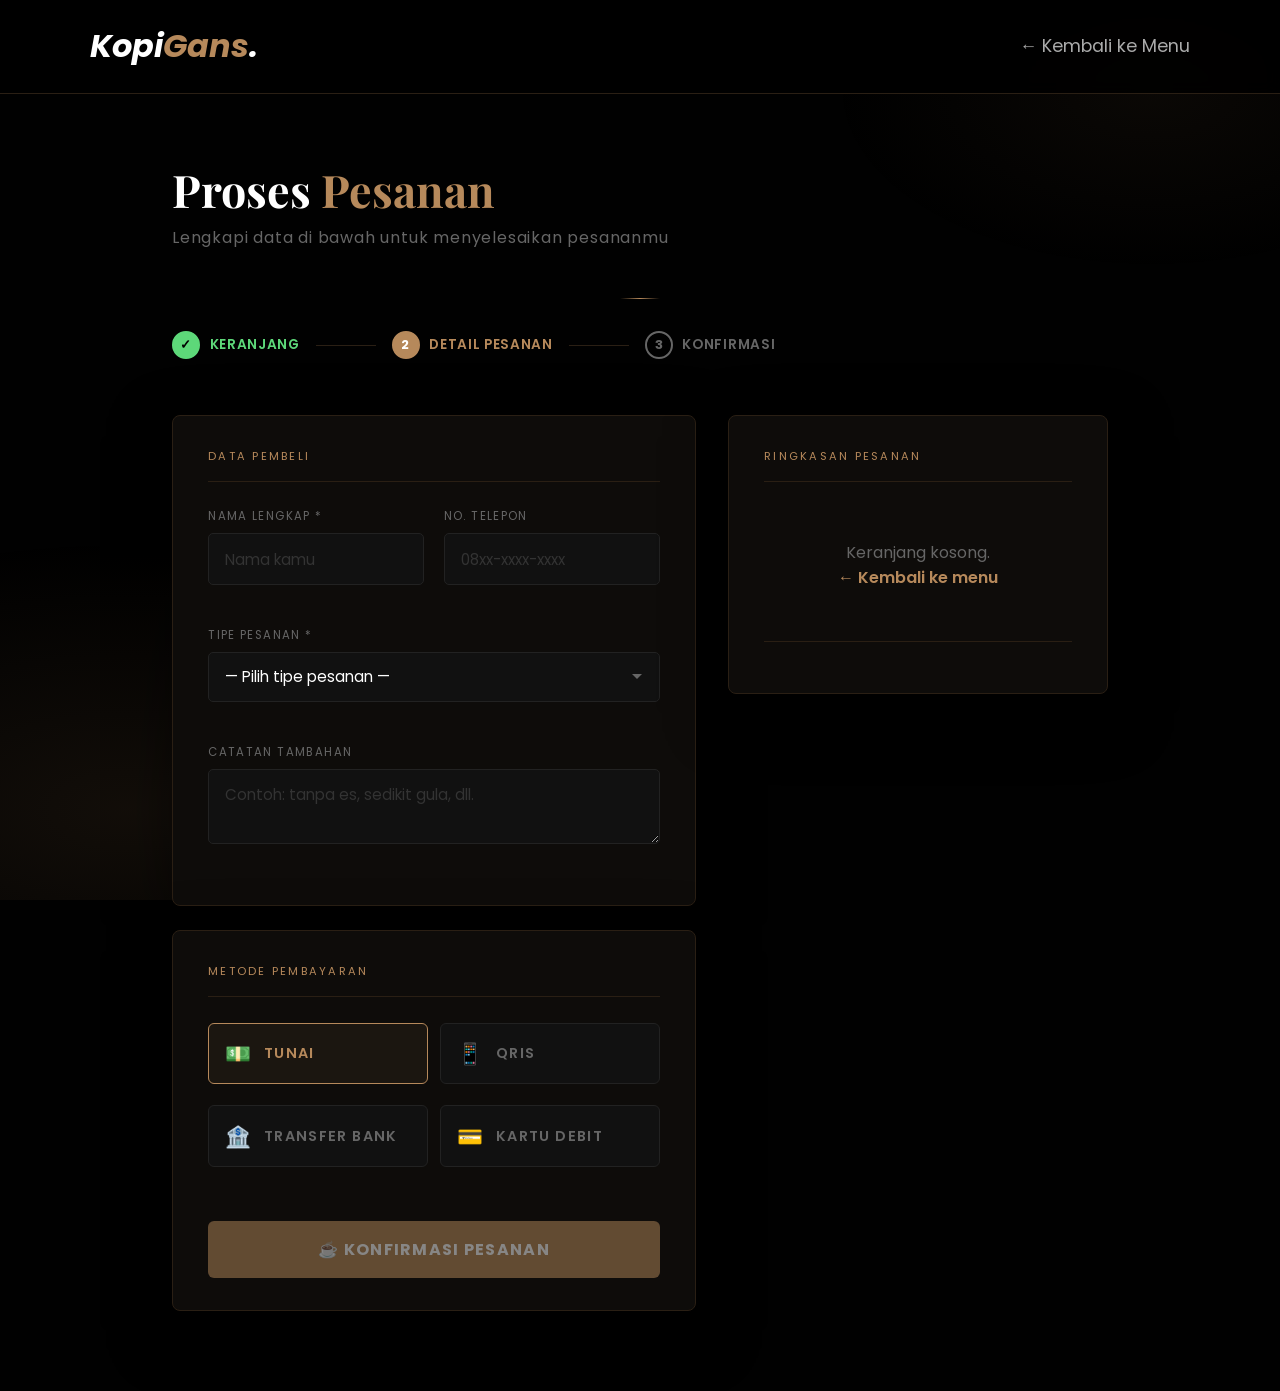
<file: NEW ADMIN/checkout.html>
<!doctype html>
<html lang="id">
  <head>
    <meta charset="UTF-8" />
    <meta name="viewport" content="width=device-width, initial-scale=1.0" />
    <title>Proses Pesanan — Kopi Gans</title>
    <link
      href="https://fonts.googleapis.com/css2?family=Playfair+Display:ital,wght@0,700;1,400&family=Poppins:wght@300;400;600;700&display=swap"
      rel="stylesheet"
    />
    <style>
      :root {
        --primary: #b6895b;
        --primary-dark: #8c6540;
        --bg: #010101;
        --card-bg: #0e0c0a;
        --border: #2a1f14;
        --text-muted: #666;
        --text-dim: #aaa;
      }

      * {
        margin: 0;
        padding: 0;
        box-sizing: border-box;
        outline: none;
        border: none;
        text-decoration: none;
      }
      html {
        scroll-behavior: smooth;
      }

      body {
        font-family: "Poppins", sans-serif;
        background-color: var(--bg);
        color: #fff;
        min-height: 100vh;
      }

      /* Atmospheric bg */
      body::before {
        content: "";
        position: fixed;
        inset: 0;
        background:
          radial-gradient(
            ellipse 70% 50% at 10% 90%,
            rgba(182, 137, 91, 0.1) 0%,
            transparent 60%
          ),
          radial-gradient(
            ellipse 50% 40% at 90% 10%,
            rgba(182, 137, 91, 0.06) 0%,
            transparent 50%
          );
        pointer-events: none;
        z-index: 0;
      }

      /* ── Navbar ── */
      .navbar {
        display: flex;
        justify-content: space-between;
        align-items: center;
        padding: 1.4rem 7%;
        background-color: rgba(1, 1, 1, 0.85);
        border-bottom: 1px solid var(--border);
        position: fixed;
        top: 0;
        left: 0;
        right: 0;
        z-index: 999;
        backdrop-filter: blur(8px);
      }

      .navbar-logo {
        font-size: 2rem;
        font-weight: 700;
        color: #fff;
        font-style: italic;
      }

      .navbar-logo span {
        color: var(--primary);
      }

      .back-link {
        display: flex;
        align-items: center;
        gap: 0.5rem;
        color: var(--text-dim);
        font-size: 1.1rem;
        transition: color 0.2s;
      }

      .back-link:hover {
        color: var(--primary);
      }

      /* ── Layout ── */
      .page-wrap {
        position: relative;
        z-index: 1;
        max-width: 1000px;
        margin: 0 auto;
        padding: 10rem 2rem 5rem;
      }

      .page-title {
        font-family: "Playfair Display", serif;
        font-size: 2.8rem;
        font-weight: 700;
        margin-bottom: 0.4rem;
      }

      .page-title span {
        color: var(--primary);
      }

      .page-subtitle {
        color: var(--text-muted);
        font-size: 1rem;
        margin-bottom: 3rem;
        letter-spacing: 0.05em;
      }

      /* Steps indicator */
      .steps {
        display: flex;
        align-items: center;
        gap: 0;
        margin-bottom: 3.5rem;
      }

      .step {
        display: flex;
        align-items: center;
        gap: 0.6rem;
        font-size: 0.85rem;
        font-weight: 600;
        letter-spacing: 0.05em;
        text-transform: uppercase;
        color: var(--text-muted);
      }

      .step.active {
        color: var(--primary);
      }
      .step.done {
        color: #5dd879;
      }

      .step-num {
        width: 28px;
        height: 28px;
        border-radius: 50%;
        border: 2px solid currentColor;
        display: flex;
        align-items: center;
        justify-content: center;
        font-size: 0.8rem;
        font-weight: 700;
        flex-shrink: 0;
      }

      .step.done .step-num {
        background: #5dd879;
        border-color: #5dd879;
        color: #000;
      }

      .step.active .step-num {
        background: var(--primary);
        border-color: var(--primary);
        color: #fff;
      }

      .step-line {
        flex: 1;
        height: 1px;
        background: var(--border);
        margin: 0 1rem;
        max-width: 60px;
      }

      /* ── Grid layout ── */
      .checkout-grid {
        display: grid;
        grid-template-columns: 1fr 380px;
        gap: 2rem;
        align-items: start;
      }

      @media (max-width: 768px) {
        .checkout-grid {
          grid-template-columns: 1fr;
        }
      }

      /* ── Card ── */
      .card {
        background: var(--card-bg);
        border: 1px solid var(--border);
        border-radius: 8px;
        padding: 2rem 2.2rem;
        box-shadow: 0 20px 60px rgba(0, 0, 0, 0.5);
      }

      .card-title {
        font-size: 0.7rem;
        letter-spacing: 0.2em;
        text-transform: uppercase;
        color: var(--primary);
        margin-bottom: 1.6rem;
        padding-bottom: 1rem;
        border-bottom: 1px solid var(--border);
      }

      /* ── Form ── */
      .form-row {
        display: grid;
        grid-template-columns: 1fr 1fr;
        gap: 1.2rem;
      }

      @media (max-width: 500px) {
        .form-row {
          grid-template-columns: 1fr;
        }
      }

      .form-group {
        margin-bottom: 1.4rem;
      }

      .form-group.full {
        grid-column: 1 / -1;
      }

      label {
        display: block;
        font-size: 0.72rem;
        letter-spacing: 0.12em;
        text-transform: uppercase;
        color: var(--text-muted);
        margin-bottom: 0.5rem;
      }

      input[type="text"],
      input[type="tel"],
      textarea,
      select {
        width: 100%;
        padding: 0.85rem 1rem;
        background: #111;
        border: 1px solid #222;
        border-radius: 5px;
        color: #fff;
        font-family: "Poppins", sans-serif;
        font-size: 0.95rem;
        transition:
          border-color 0.2s,
          box-shadow 0.2s;
        appearance: none;
      }

      input:focus,
      textarea:focus,
      select:focus {
        border-color: var(--primary);
        box-shadow: 0 0 0 3px rgba(182, 137, 91, 0.1);
      }

      input::placeholder,
      textarea::placeholder {
        color: #333;
      }

      textarea {
        resize: vertical;
        min-height: 80px;
      }

      select {
        background-image: url("data:image/svg+xml,%3Csvg xmlns='http://www.w3.org/2000/svg' width='12' height='12' viewBox='0 0 12 12'%3E%3Cpath fill='%23666' d='M6 8L1 3h10z'/%3E%3C/svg%3E");
        background-repeat: no-repeat;
        background-position: right 1rem center;
        padding-right: 2.5rem;
        cursor: pointer;
      }

      select option {
        background: #111;
      }

      /* ── Metode pembayaran ── */
      .payment-options {
        display: grid;
        grid-template-columns: 1fr 1fr;
        gap: 0.8rem;
        margin-bottom: 1.4rem;
      }

      .pay-opt {
        position: relative;
        cursor: pointer;
      }

      .pay-opt input[type="radio"] {
        position: absolute;
        opacity: 0;
        width: 0;
        height: 0;
      }

      .pay-opt-label {
        display: flex;
        align-items: center;
        gap: 0.7rem;
        padding: 0.9rem 1rem;
        background: #111;
        border: 1px solid #222;
        border-radius: 6px;
        cursor: pointer;
        transition:
          border-color 0.2s,
          background 0.2s;
        font-size: 0.9rem;
        font-weight: 600;
      }

      .pay-opt-label .pay-icon {
        font-size: 1.3rem;
      }

      .pay-opt input:checked + .pay-opt-label {
        border-color: var(--primary);
        background: rgba(182, 137, 91, 0.08);
        color: var(--primary);
      }

      .pay-opt-label:hover {
        border-color: var(--primary);
      }

      /* ── Order Summary (kanan) ── */
      .order-items {
        max-height: 320px;
        overflow-y: auto;
        scrollbar-width: thin;
        scrollbar-color: var(--border) transparent;
      }

      .order-item {
        display: flex;
        align-items: center;
        gap: 1rem;
        padding: 0.85rem 0;
        border-bottom: 1px solid var(--border);
      }

      .order-item:last-child {
        border-bottom: none;
      }

      .order-item img {
        width: 48px;
        height: 48px;
        border-radius: 50%;
        object-fit: cover;
        flex-shrink: 0;
        border: 1px solid var(--border);
      }

      .order-item-info {
        flex: 1;
        min-width: 0;
      }

      .order-item-name {
        font-size: 0.9rem;
        font-weight: 600;
        color: #fff;
        white-space: nowrap;
        overflow: hidden;
        text-overflow: ellipsis;
      }

      .order-item-qty {
        font-size: 0.78rem;
        color: var(--text-muted);
        margin-top: 0.15rem;
      }

      .order-item-price {
        font-size: 0.9rem;
        font-weight: 600;
        color: var(--primary);
        flex-shrink: 0;
      }

      /* Empty cart state */
      .empty-cart {
        text-align: center;
        padding: 2rem;
        color: var(--text-muted);
      }

      .empty-cart a {
        color: var(--primary);
        font-weight: 600;
      }

      /* ── Totals ── */
      .order-totals {
        margin-top: 1.2rem;
        padding-top: 1.2rem;
        border-top: 1px solid var(--border);
      }

      .total-row {
        display: flex;
        justify-content: space-between;
        align-items: center;
        margin-bottom: 0.6rem;
        font-size: 0.9rem;
        color: var(--text-dim);
      }

      .total-row.grand {
        margin-top: 0.8rem;
        padding-top: 0.8rem;
        border-top: 1px solid var(--border);
        font-size: 1.05rem;
        font-weight: 700;
        color: #fff;
      }

      .total-row.grand span:last-child {
        color: var(--primary);
      }

      /* ── Submit btn ── */
      .btn-submit {
        width: 100%;
        padding: 1rem;
        margin-top: 1.5rem;
        background: var(--primary);
        color: #fff;
        font-family: "Poppins", sans-serif;
        font-size: 1rem;
        font-weight: 700;
        letter-spacing: 0.08em;
        text-transform: uppercase;
        border-radius: 6px;
        cursor: pointer;
        transition:
          background 0.2s,
          transform 0.1s;
        position: relative;
      }

      .btn-submit:hover {
        background: var(--primary-dark);
      }
      .btn-submit:active {
        transform: scale(0.98);
      }
      .btn-submit:disabled {
        opacity: 0.5;
        cursor: not-allowed;
      }

      .btn-submit .spinner {
        display: none;
        width: 18px;
        height: 18px;
        border: 2px solid rgba(255, 255, 255, 0.3);
        border-top-color: #fff;
        border-radius: 50%;
        animation: spin 0.6s linear infinite;
        margin: 0 auto;
      }

      @keyframes spin {
        to {
          transform: rotate(360deg);
        }
      }
      .btn-submit.loading .btn-text {
        display: none;
      }
      .btn-submit.loading .spinner {
        display: block;
      }

      /* ── Error msg ── */
      .form-error {
        display: none;
        background: #1e0a0a;
        border: 1px solid #5c1a1a;
        color: #f08080;
        font-size: 0.82rem;
        padding: 0.7rem 1rem;
        border-radius: 5px;
        margin-top: 1rem;
      }

      .form-error.show {
        display: block;
      }

      /* ── SUCCESS SCREEN ── */
      #success-screen {
        display: none;
        position: fixed;
        inset: 0;
        background: var(--bg);
        z-index: 9999;
        align-items: center;
        justify-content: center;
        flex-direction: column;
        text-align: center;
        padding: 2rem;
      }

      #success-screen.show {
        display: flex;
      }

      .success-icon {
        font-size: 5rem;
        margin-bottom: 1.5rem;
        animation: popIn 0.5s cubic-bezier(0.16, 1, 0.3, 1) both;
      }

      @keyframes popIn {
        from {
          transform: scale(0.3);
          opacity: 0;
        }
        to {
          transform: scale(1);
          opacity: 1;
        }
      }

      .success-title {
        font-family: "Playfair Display", serif;
        font-size: 2.5rem;
        font-weight: 700;
        margin-bottom: 0.5rem;
        animation: fadeUp 0.5s 0.15s cubic-bezier(0.16, 1, 0.3, 1) both;
      }

      .success-title span {
        color: var(--primary);
      }

      .receipt-panel {
        width: min(540px, 100%);
        background: #fff;
        color: #111;
        border-radius: 1.25rem;
        padding: 2rem;
        text-align: left;
        box-shadow: 0 30px 80px rgba(0, 0, 0, 0.2);
      }

      .receipt-title {
        font-size: 2rem;
        font-weight: 800;
        letter-spacing: 0.2em;
        text-transform: uppercase;
        margin-bottom: 0.25rem;
      }

      .receipt-subtitle {
        font-size: 0.95rem;
        color: #555;
        margin-bottom: 1.4rem;
      }

      .receipt-meta {
        display: grid;
        grid-template-columns: repeat(2, minmax(0, 1fr));
        gap: 0.75rem 1.5rem;
        margin-bottom: 1.5rem;
      }

      .receipt-meta span {
        color: #555;
      }

      .receipt-item,
      .line {
        display: flex;
        justify-content: space-between;
        align-items: center;
        gap: 1rem;
      }

      .receipt-item {
        border-bottom: 1px dashed #ddd;
        padding: 0.75rem 0;
        color: #222;
      }

      .receipt-item:last-child {
        border-bottom: none;
      }

      .receipt-summary {
        margin-top: 1rem;
        border-top: 1px solid #eee;
        padding-top: 1rem;
      }

      .line.total {
        font-weight: 700;
        font-size: 1.05rem;
      }

      .receipt-note {
        margin-top: 1.4rem;
        font-size: 0.95rem;
        color: #555;
      }

      .btn-print {
        padding: 0.85rem 1.8rem;
        background: #222;
        color: #fff;
        font-family: "Poppins", sans-serif;
        font-size: 0.95rem;
        font-weight: 600;
        border-radius: 6px;
        cursor: pointer;
        border: none;
        transition: background 0.2s;
      }

      .btn-print:hover {
        background: #111;
      }

      @media print {
        body * {
          visibility: hidden;
        }

        #success-screen,
        #success-screen * {
          visibility: visible;
        }

        #success-screen {
          position: static;
          background: #fff;
          padding: 0;
        }

        .success-actions {
          display: none;
        }

        .receipt-panel {
          box-shadow: none;
          width: 100%;
          border-radius: 0;
          padding: 0;
        }
      }

      .success-actions {
        display: flex;
        gap: 1rem;
        margin-top: 2.5rem;
        animation: fadeUp 0.5s 0.4s cubic-bezier(0.16, 1, 0.3, 1) both;
      }

      .btn-home {
        padding: 0.85rem 2.2rem;
        background: var(--primary);
        color: #fff;
        font-family: "Poppins", sans-serif;
        font-size: 0.95rem;
        font-weight: 600;
        border-radius: 6px;
        cursor: pointer;
        transition: background 0.2s;
        border: none;
      }

      .btn-home:hover {
        background: var(--primary-dark);
      }

      @keyframes fadeUp {
        from {
          opacity: 0;
          transform: translateY(16px);
        }
        to {
          opacity: 1;
          transform: translateY(0);
        }
      }

      /* ── Divider ── */
      .ornament {
        width: 40px;
        height: 1px;
        background: linear-gradient(
          90deg,
          transparent,
          var(--primary),
          transparent
        );
        margin: 1rem auto 2rem;
      }
    </style>
  </head>
  <body>
    <!-- Navbar -->
    <nav class="navbar">
      <a href="index.html" class="navbar-logo">Kopi<span>Gans</span>.</a>
      <a href="index.html" class="back-link">← Kembali ke Menu</a>
    </nav>

    <!-- Main -->
    <div class="page-wrap">
      <h1 class="page-title">Proses <span>Pesanan</span></h1>
      <p class="page-subtitle">
        Lengkapi data di bawah untuk menyelesaikan pesananmu
      </p>
      <div class="ornament"></div>

      <!-- Steps -->
      <div class="steps">
        <div class="step done" id="step1">
          <div class="step-num">✓</div>
          <span>Keranjang</span>
        </div>
        <div class="step-line"></div>
        <div class="step active" id="step2">
          <div class="step-num">2</div>
          <span>Detail Pesanan</span>
        </div>
        <div class="step-line"></div>
        <div class="step" id="step3">
          <div class="step-num">3</div>
          <span>Konfirmasi</span>
        </div>
      </div>

      <!-- Grid -->
      <div class="checkout-grid">
        <!-- KIRI: Form -->
        <div>
          <!-- Data Pembeli -->
          <div class="card" style="margin-bottom: 1.5rem">
            <p class="card-title">Data Pembeli</p>
            <div class="form-row">
              <div class="form-group">
                <label for="nama">Nama Lengkap *</label>
                <input type="text" id="nama" placeholder="Nama kamu" />
              </div>
              <div class="form-group">
                <label for="telepon">No. Telepon</label>
                <input type="tel" id="telepon" placeholder="08xx-xxxx-xxxx" />
              </div>
              <div class="form-group full">
                <label for="tipe-pesanan">Tipe Pesanan *</label>
                <select id="tipe-pesanan">
                  <option value="">— Pilih tipe pesanan —</option>
                  <option value="dine-in">Minum di Tempat</option>
                  <option value="takeaway">Bawa Pulang</option>
                </select>
              </div>
              <div
                class="form-group full"
                id="meja-group"
                style="display: none"
              >
                <label for="meja">Nomor Meja</label>
                <input type="text" id="meja" placeholder="Contoh: Meja 5" />
              </div>
              <div class="form-group full">
                <label for="catatan">Catatan Tambahan</label>
                <textarea
                  id="catatan"
                  placeholder="Contoh: tanpa es, sedikit gula, dll."
                  style="min-height: 60px"
                ></textarea>
              </div>
            </div>
          </div>

          <!-- Metode Pembayaran -->
          <div class="card">
            <p class="card-title">Metode Pembayaran</p>
            <div class="payment-options">
              <label class="pay-opt">
                <input type="radio" name="payment" value="cash" checked />
                <span class="pay-opt-label"
                  ><span class="pay-icon">💵</span> Tunai</span
                >
              </label>
              <label class="pay-opt">
                <input type="radio" name="payment" value="qris" />
                <span class="pay-opt-label"
                  ><span class="pay-icon">📱</span> QRIS</span
                >
              </label>
              <label class="pay-opt">
                <input type="radio" name="payment" value="transfer" />
                <span class="pay-opt-label"
                  ><span class="pay-icon">🏦</span> Transfer Bank</span
                >
              </label>
              <label class="pay-opt">
                <input type="radio" name="payment" value="debit" />
                <span class="pay-opt-label"
                  ><span class="pay-icon">💳</span> Kartu Debit</span
                >
              </label>
            </div>

            <div class="form-error" id="form-error">
              Mohon lengkapi semua field yang wajib diisi.
            </div>

            <button class="btn-submit" id="btn-submit" onclick="submitOrder()">
              <span class="btn-text">☕ Konfirmasi Pesanan</span>
              <div class="spinner"></div>
            </button>
          </div>
        </div>

        <!-- KANAN: Ringkasan Pesanan -->
        <div class="card" id="order-summary">
          <p class="card-title">Ringkasan Pesanan</p>

          <div class="order-items" id="order-items-list">
            <!-- Diisi JS -->
          </div>

          <div class="order-totals" id="order-totals">
            <!-- Diisi JS -->
          </div>
        </div>
      </div>
    </div>

    <!-- SUCCESS SCREEN -->
    <div id="success-screen">
      <div class="receipt-panel">
        <div class="receipt-title">KOPI GANS</div>
        <div class="receipt-subtitle">Koleksi Kopi Kualitas Unggulan</div>

        <div class="receipt-meta">
          <div>
            <span>Pelanggan:</span>
            <strong id="receipt-name"></strong>
          </div>
          <div>
            <span>Tipe Pesanan:</span>
            <strong id="receipt-type"></strong>
          </div>
          <div>
            <span>Tanggal:</span>
            <strong id="receipt-date"></strong>
          </div>
          <div>
            <span>No. Pesanan:</span>
            <strong id="receipt-order-id"></strong>
          </div>
        </div>

        <div class="receipt-items" id="receipt-items"></div>
        <div class="receipt-summary" id="receipt-summary"></div>
        <div class="receipt-note" id="receipt-note"></div>
      </div>

      <div class="success-actions">
        <button class="btn-home" onclick="goHome()">Keluar</button>
      </div>
    </div>

    <script>
      // ── Format Rupiah ──
      const rupiah = (n) =>
        new Intl.NumberFormat("id-ID", {
          style: "currency",
          currency: "IDR",
          minimumFractionDigits: 0,
        }).format(n);

      // ── Ambil cart dari sessionStorage ──
      let cartItems = [];
      try {
        const raw = sessionStorage.getItem("kopi_gans_checkout_cart");
        if (raw) cartItems = JSON.parse(raw);
      } catch (e) {}

      // ── Render ringkasan pesanan ──
      function renderSummary() {
        const listEl = document.getElementById("order-items-list");
        const totalsEl = document.getElementById("order-totals");

        if (!cartItems.length) {
          listEl.innerHTML = `<div class="empty-cart">Keranjang kosong.<br><a href="index.html">← Kembali ke menu</a></div>`;
          totalsEl.innerHTML = "";
          document.getElementById("btn-submit").disabled = true;
          return;
        }

        listEl.innerHTML = cartItems
          .map((item) => {
            const stock = Number(window.stock?.[item.id] ?? 10);
            const slugify = (value) =>
              String(value || "")
                .toLowerCase()
                .replace(/&/g, " and ")
                .replace(/[^a-z0-9]+/g, "-")
                .replace(/^-+|-+$/g, "");
            const soldMap = {
              americano: "sold-amerikano.png",
              "cafe-au-lait": "sold-cafe-au-lait.png",
              cappuccino: "sold-cappuccino.png",
              "cold-brew": "sold-cold-brew.png",
              espresso: "sold-espreso.png",
              "flat-white": "sold-flat-white.png",
              "long-black": "sold-long-black.png",
              macchiato: "sold-macchiato.png",
              mocha: "sold-mocha.png",
            };
            const imgPath =
              item.source === "menu" && stock <= 0
                ? `img/menu-sold/${soldMap[slugify(item.name || item.img)] || `sold-${slugify(item.name || item.img)}.png`}`
                : item.source === "menu"
                  ? `img/menu/${item.img}`
                  : `img/products/${item.img}`;
            return `
          <div class="order-item">
            <img src="${imgPath}" alt="${item.name}" onerror="this.style.display='none'" />
            <div class="order-item-info">
              <div class="order-item-name">${item.name}</div>
              <div class="order-item-qty">× ${item.qty} &nbsp;·&nbsp; ${rupiah(item.price)} / item</div>
            </div>
            <div class="order-item-price">${rupiah(item.price * item.qty)}</div>
          </div>`;
          })
          .join("");

        const subtotal = cartItems.reduce((s, i) => s + i.price * i.qty, 0);
        const total = subtotal;

        totalsEl.innerHTML = `
        <div class="total-row">
          <span>Subtotal (${cartItems.reduce((s, i) => s + i.qty, 0)} item)</span>
          <span>${rupiah(subtotal)}</span>
        </div>
        <div class="total-row grand">
          <span>Total Pembayaran</span>
          <span>${rupiah(total)}</span>
        </div>`;
      }

      renderSummary();

      // ── Tipe pesanan → tampilkan/sembunyikan field meja ──
      document
        .getElementById("tipe-pesanan")
        .addEventListener("change", function () {
          const val = this.value;
          document.getElementById("meja-group").style.display =
            val === "dine-in" ? "block" : "none";
          renderSummary();
        });

      // ── Submit ──
      function submitOrder() {
        const nama = document.getElementById("nama").value.trim();
        const telp = document.getElementById("telepon").value.trim();
        const tipe = document.getElementById("tipe-pesanan").value;
        const errEl = document.getElementById("form-error");
        const btnEl = document.getElementById("btn-submit");

        // Validasi
        if (!nama || !tipe) {
          errEl.textContent =
            "Mohon lengkapi nama dan tipe pesanan.";
          errEl.classList.add("show");
          return;
        }

        if (!cartItems.length) {
          errEl.textContent = "Keranjang kamu kosong.";
          errEl.classList.add("show");
          return;
        }

        errEl.classList.remove("show");

        // Loading state
        btnEl.classList.add("loading");
        btnEl.disabled = true;

        setTimeout(() => {
          // Generate order ID
          const orderId = "KG-" + Date.now().toString(36).toUpperCase();

          const catatan = document.getElementById("catatan").value.trim();
          const meja = document.getElementById("meja").value.trim();
          const subtotal = cartItems.reduce((s, i) => s + i.price * i.qty, 0);
          const total = subtotal;

          // Simpan ke localStorage sebagai riwayat (opsional)
          try {
            const payment = document.querySelector(
              'input[name="payment"]:checked',
            ).value;

            const order = {
              id: orderId,
              nama,
              telp,
              tipe,
              meja,
              catatan,
              payment,
              items: cartItems,
              subtotal,
              total,
              createdAt: new Date().toISOString(),
              status: "pending",
            };

            const existing = JSON.parse(
              localStorage.getItem("kopi_gans_orders") || "[]",
            );
            existing.unshift(order);
            localStorage.setItem(
              "kopi_gans_orders",
              JSON.stringify(existing.slice(0, 50)),
            );

            // ── Kurangi stok semua item di pesanan
            // Produk dan menu sama-sama berkurang berdasarkan qty
            const stock = JSON.parse(
              localStorage.getItem("kopi_gans_stock") || "{}",
            );
            cartItems.forEach((item) => {
              const current = Number(stock[item.id] ?? 10);
              stock[item.id] = Math.max(0, current - item.qty);
            });
            localStorage.setItem("kopi_gans_stock", JSON.stringify(stock));
          } catch (e) {}

          // Bersihkan cart di sessionStorage
          sessionStorage.removeItem("kopi_gans_checkout_cart");

          // Tampilkan success screen
          const tipeLabel =
            {
              "dine-in": "Minum di Tempat",
              takeaway: "Bawa Pulang",
            }[tipe] || tipe;
          const createdAt = new Date();
          document.getElementById("receipt-name").textContent = nama;
          document.getElementById("receipt-type").textContent = tipeLabel;
          document.getElementById("receipt-date").textContent =
            createdAt.toLocaleString("id-ID", {
              day: "numeric",
              month: "numeric",
              year: "numeric",
              hour: "2-digit",
              minute: "2-digit",
            });
          document.getElementById("receipt-order-id").textContent = orderId;
          document.getElementById("receipt-items").innerHTML = cartItems
            .map(
              (item) =>
                `<div class="receipt-item"><span>${item.name} x${item.qty}</span><span>${rupiah(
                  item.price * item.qty,
                )}</span></div>`,
            )
            .join("");
          document.getElementById("receipt-summary").innerHTML = `
            <div class="line total">
              <span>TOTAL AKHIR</span>
              <strong>${rupiah(total)}</strong>
            </div>`;
          document.getElementById("receipt-note").textContent =
            `* Catatan: ${catatan || "-"}`;
          document.getElementById("success-screen").classList.add("show");
        }, 1500);
      }

      function printReceipt() {
        const receiptElement = document.querySelector(".receipt-panel");
        if (!receiptElement) return;

        const printWindow = window.open("", "_blank", "width=900,height=700");
        if (!printWindow) return;

        const styles = Array.from(
          document.querySelectorAll('style, link[rel="stylesheet"]'),
        )
          .map((node) => node.outerHTML)
          .join("");

        printWindow.document.write(`<!doctype html>
<html lang="id">
<head>
  <meta charset="utf-8">
  <title>Struk Kopi Gans</title>
  ${styles}
  <style>
    body {
      margin: 0;
      padding: 1.5rem;
      background: #fff;
      color: #111;
      font-family: Inter, Arial, sans-serif;
    }
    .receipt-panel {
      max-width: 680px;
      margin: 0 auto;
      box-shadow: none;
      border-radius: 0;
      padding: 0;
    }
    .receipt-item,
    .line {
      border-bottom: 1px dashed #ddd;
      padding: 0.75rem 0;
    }
    .receipt-item:last-child,
    .line.total {
      border-bottom: none;
    }
    .success-actions {
      display: none !important;
    }
  </style>
</head>
<body>
  ${receiptElement.outerHTML}
</body>
</html>`);

        printWindow.document.close();
        printWindow.focus();
        printWindow.print();
      }

      function goHome() {
        location.href = "index.html";
      }
    </script>
  </body>
</html>
</file>
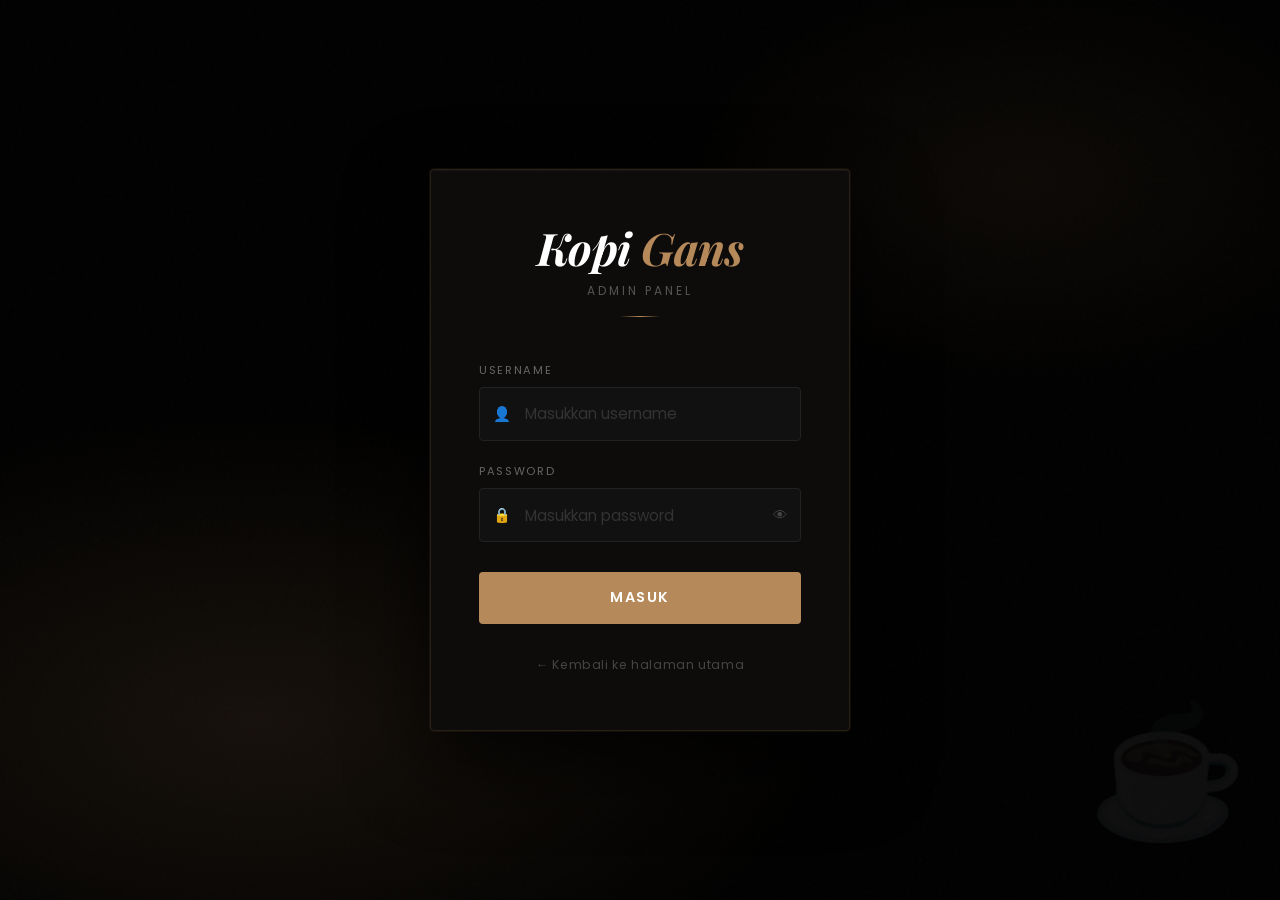
<file: NEW ADMIN/login.html>
<!DOCTYPE html>
<html lang="id">
<head>
  <meta charset="UTF-8" />
  <meta name="viewport" content="width=device-width, initial-scale=1.0" />
  <title>Login Admin — Kopi Gans</title>
  <link href="https://fonts.googleapis.com/css2?family=Playfair+Display:ital,wght@0,700;1,400&family=Poppins:wght@300;400;600&display=swap" rel="stylesheet" />
  <style>
    :root {
      --primary: #b6895b;
      --primary-dark: #8c6540;
      --bg: #010101;
      --card-bg: #0e0c0a;
      --border: #2a1f14;
    }

    * {
      margin: 0;
      padding: 0;
      box-sizing: border-box;
      outline: none;
      border: none;
    }

    body {
      font-family: 'Poppins', sans-serif;
      background-color: var(--bg);
      color: #fff;
      min-height: 100vh;
      display: flex;
      align-items: center;
      justify-content: center;
      overflow: hidden;
      position: relative;
    }

    /* Atmospheric background */
    body::before {
      content: '';
      position: fixed;
      inset: 0;
      background:
        radial-gradient(ellipse 80% 60% at 20% 80%, rgba(182, 137, 91, 0.12) 0%, transparent 60%),
        radial-gradient(ellipse 60% 50% at 80% 20%, rgba(182, 137, 91, 0.07) 0%, transparent 50%);
      pointer-events: none;
      z-index: 0;
    }

    /* Grain overlay */
    body::after {
      content: '';
      position: fixed;
      inset: 0;
      background-image: url("data:image/svg+xml,%3Csvg viewBox='0 0 256 256' xmlns='http://www.w3.org/2000/svg'%3E%3Cfilter id='noise'%3E%3CfeTurbulence type='fractalNoise' baseFrequency='0.9' numOctaves='4' stitchTiles='stitch'/%3E%3C/filter%3E%3Crect width='100%25' height='100%25' filter='url(%23noise)' opacity='0.04'/%3E%3C/svg%3E");
      pointer-events: none;
      z-index: 0;
      opacity: 0.5;
    }

    .login-card {
      position: relative;
      z-index: 1;
      width: 100%;
      max-width: 420px;
      padding: 3rem 3rem 3.5rem;
      background: var(--card-bg);
      border: 1px solid var(--border);
      border-radius: 4px;
      box-shadow:
        0 0 0 1px rgba(182,137,91,0.08),
        0 30px 80px rgba(0,0,0,0.7),
        inset 0 1px 0 rgba(255,255,255,0.04);
      animation: cardIn 0.6s cubic-bezier(0.16, 1, 0.3, 1) both;
    }

    @keyframes cardIn {
      from { opacity: 0; transform: translateY(24px); }
      to   { opacity: 1; transform: translateY(0); }
    }

    .brand {
      text-align: center;
      margin-bottom: 2.8rem;
    }

    .brand-logo {
      font-family: 'Playfair Display', serif;
      font-size: 2.8rem;
      font-weight: 700;
      color: #fff;
      letter-spacing: -0.5px;
      font-style: italic;
    }

    .brand-logo span {
      color: var(--primary);
    }

    .brand-sub {
      font-size: 0.75rem;
      letter-spacing: 0.25em;
      text-transform: uppercase;
      color: #555;
      margin-top: 0.3rem;
    }

    /* Divider */
    .divider {
      width: 40px;
      height: 1px;
      background: linear-gradient(90deg, transparent, var(--primary), transparent);
      margin: 1rem auto 0;
    }

    .form-group {
      margin-bottom: 1.4rem;
    }

    label {
      display: block;
      font-size: 0.7rem;
      letter-spacing: 0.15em;
      text-transform: uppercase;
      color: #666;
      margin-bottom: 0.5rem;
    }

    .input-wrap {
      position: relative;
    }

    .input-wrap input {
      width: 100%;
      padding: 0.9rem 1rem 0.9rem 2.8rem;
      background: #111;
      border: 1px solid #222;
      border-radius: 4px;
      color: #fff;
      font-family: 'Poppins', sans-serif;
      font-size: 0.95rem;
      transition: border-color 0.2s, box-shadow 0.2s;
    }

    .input-wrap input:focus {
      border-color: var(--primary);
      box-shadow: 0 0 0 3px rgba(182,137,91,0.1);
    }

    .input-wrap input::placeholder {
      color: #333;
    }

    .input-icon {
      position: absolute;
      left: 0.85rem;
      top: 50%;
      transform: translateY(-50%);
      color: #444;
      font-size: 0.9rem;
      pointer-events: none;
      transition: color 0.2s;
    }

    .input-wrap:focus-within .input-icon {
      color: var(--primary);
    }

    /* Show/hide password */
    .eye-btn {
      position: absolute;
      right: 0.85rem;
      top: 50%;
      transform: translateY(-50%);
      background: none;
      border: none;
      color: #444;
      cursor: pointer;
      font-size: 0.9rem;
      padding: 0;
      transition: color 0.2s;
    }

    .eye-btn:hover { color: var(--primary); }

    .btn-login {
      width: 100%;
      padding: 0.95rem;
      margin-top: 0.5rem;
      background: var(--primary);
      color: #fff;
      font-family: 'Poppins', sans-serif;
      font-size: 0.9rem;
      font-weight: 600;
      letter-spacing: 0.1em;
      text-transform: uppercase;
      border-radius: 4px;
      cursor: pointer;
      transition: background 0.2s, transform 0.1s;
      position: relative;
      overflow: hidden;
    }

    .btn-login:hover {
      background: var(--primary-dark);
    }

    .btn-login:active {
      transform: scale(0.98);
    }

    .btn-login:disabled {
      opacity: 0.6;
      cursor: not-allowed;
    }

    /* Loading spinner inside button */
    .btn-login .spinner {
      display: none;
      width: 16px;
      height: 16px;
      border: 2px solid rgba(255,255,255,0.3);
      border-top-color: #fff;
      border-radius: 50%;
      animation: spin 0.6s linear infinite;
      margin: 0 auto;
    }

    @keyframes spin { to { transform: rotate(360deg); } }

    .btn-login.loading .btn-text { display: none; }
    .btn-login.loading .spinner { display: block; }

    /* Error message */
    .error-msg {
      display: none;
      background: #1e0a0a;
      border: 1px solid #5c1a1a;
      color: #f08080;
      font-size: 0.8rem;
      padding: 0.75rem 1rem;
      border-radius: 4px;
      margin-bottom: 1.2rem;
      text-align: center;
      animation: shake 0.3s ease;
    }

    .error-msg.show { display: block; }

    @keyframes shake {
      0%, 100% { transform: translateX(0); }
      25% { transform: translateX(-6px); }
      75% { transform: translateX(6px); }
    }

    .back-link {
      display: block;
      text-align: center;
      margin-top: 2rem;
      font-size: 0.78rem;
      color: #444;
      text-decoration: none;
      letter-spacing: 0.05em;
      transition: color 0.2s;
    }

    .back-link:hover { color: var(--primary); }

    /* Coffee steam decoration */
    .deco {
      position: fixed;
      bottom: 2rem;
      right: 2rem;
      opacity: 0.06;
      font-size: 8rem;
      pointer-events: none;
      user-select: none;
      z-index: 0;
      animation: float 6s ease-in-out infinite;
    }

    @keyframes float {
      0%, 100% { transform: translateY(0); }
      50% { transform: translateY(-12px); }
    }
  </style>
</head>
<body>

  <div class="login-card">
    <div class="brand">
      <div class="brand-logo">Kopi <span>Gans</span></div>
      <div class="brand-sub">Admin Panel</div>
      <div class="divider"></div>
    </div>

    <div class="error-msg" id="error-msg">Username atau password salah.</div>

    <div class="form-group">
      <label for="username">Username</label>
      <div class="input-wrap">
        <span class="input-icon">👤</span>
        <input type="text" id="username" placeholder="Masukkan username" autocomplete="username" />
      </div>
    </div>

    <div class="form-group">
      <label for="password">Password</label>
      <div class="input-wrap">
        <span class="input-icon">🔒</span>
        <input type="password" id="password" placeholder="Masukkan password" autocomplete="current-password" />
        <button class="eye-btn" id="eye-btn" type="button" onclick="togglePass()" title="Tampilkan/sembunyikan">👁</button>
      </div>
    </div>

    <button class="btn-login" id="btn-login" onclick="doLogin()">
      <span class="btn-text">Masuk</span>
      <div class="spinner"></div>
    </button>

    <a href="index.html" class="back-link">← Kembali ke halaman utama</a>
  </div>

  <div class="deco">☕</div>

  <script>
    // ─── KONFIGURASI AKUN ─────────────────────────────────────────
    // Ganti username & password sesuai kebutuhan
    const ACCOUNTS = [
      { username: "admin",  password: "admin123", role: "admin",  name: "Admin",  redirect: "admin.html"  },
      { username: "kasir",  password: "kasir123", role: "kasir",  name: "Kasir",  redirect: "kasir.html"  },
    ];
    // ──────────────────────────────────────────────────────────────

    const usernameEl = document.getElementById("username");
    const passwordEl = document.getElementById("password");
    const errorEl    = document.getElementById("error-msg");
    const btnEl      = document.getElementById("btn-login");

    // Enter key support
    [usernameEl, passwordEl].forEach(el => {
      el.addEventListener("keydown", e => { if (e.key === "Enter") doLogin(); });
    });

    function togglePass() {
      passwordEl.type = passwordEl.type === "password" ? "text" : "password";
    }

    function showError(msg) {
      errorEl.textContent = msg;
      errorEl.classList.remove("show");
      void errorEl.offsetWidth; // restart animation
      errorEl.classList.add("show");
    }

    function doLogin() {
      const username = usernameEl.value.trim();
      const password = passwordEl.value;

      if (!username || !password) {
        showError("Isi username dan password terlebih dahulu.");
        return;
      }

      // Simulasi loading
      btnEl.classList.add("loading");
      btnEl.disabled = true;

      setTimeout(() => {
        const account = ACCOUNTS.find(
          a => a.username === username && a.password === password
        );

        if (account) {
          // Simpan session
          sessionStorage.setItem("kopi_gans_login", JSON.stringify({
            role: account.role,
            name: account.name,
            username: account.username,
            loginAt: Date.now(),
          }));
          // Redirect sesuai role
          location.replace(account.redirect);
        } else {
          btnEl.classList.remove("loading");
          btnEl.disabled = false;
          showError("Username atau password salah.");
          passwordEl.value = "";
          passwordEl.focus();
        }
      }, 700);
    }
  </script>
</body>
</html>
</file>
